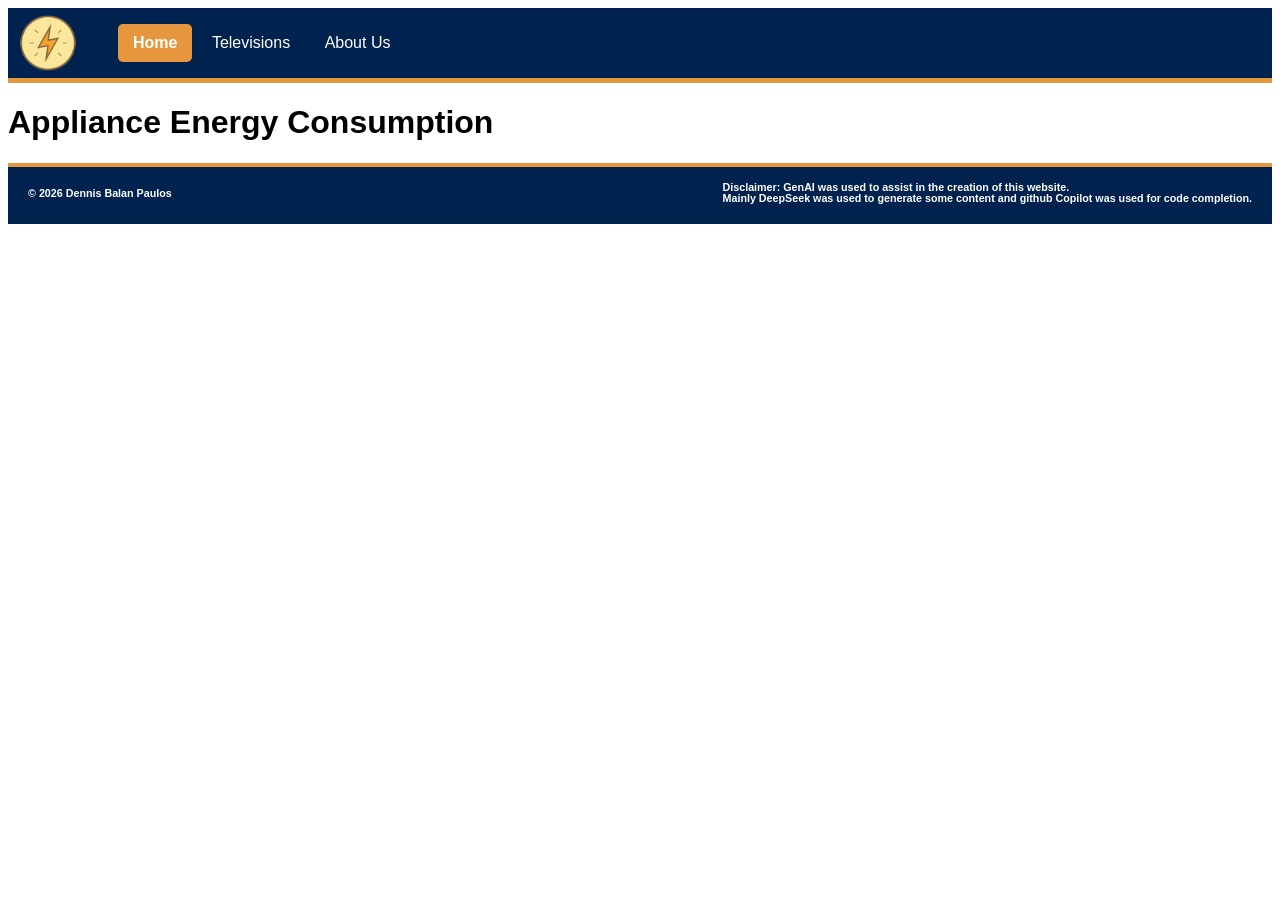
<file: index.html>
<!DOCTYPE html>
<html lang="en">

<head>
    <meta charset="UTF-8">
    <meta name="viewport" content="width=device-width, initial-scale=1.0">
    <link rel="stylesheet" href="styles.css">
    <script src="script.js"></script>
    <title>Home</title>
</head>

<body>
    <header>
        <img onclick="logoClick()" src="images/PowerIcon.png" id="logo">

        <ul id="navBar">
            <li id="homelink" class="navLink" data-page="index">Home</li>
            <li id="telelink" class="navLink" data-page="televisions">Televisions</li>
            <li id="aboutlink" class="navLink" data-page="about">About Us</li>
        </ul>

    </header>

    <h1>Appliance Energy Consumption</h1>
    <script src="https://d3js.org/d3.v7.min.js"></script>
    <script src="t04-4-load.js"></script><!-- // loads CSV then calls createBarChart -->
    <script src="t04-5-bars.js"></script><!-- // defines createBarChart -->

    <div class="responsive-svg-container">
    </div>

</body>

<footer>
    <h6 id="currentYear"></h6>
    <h6>Disclaimer: GenAI was used to assist in the creation of this website.<br> Mainly DeepSeek was used to generate
        some
        content and github Copilot was used for code completion.</h6>
</footer>

</html>
</file>
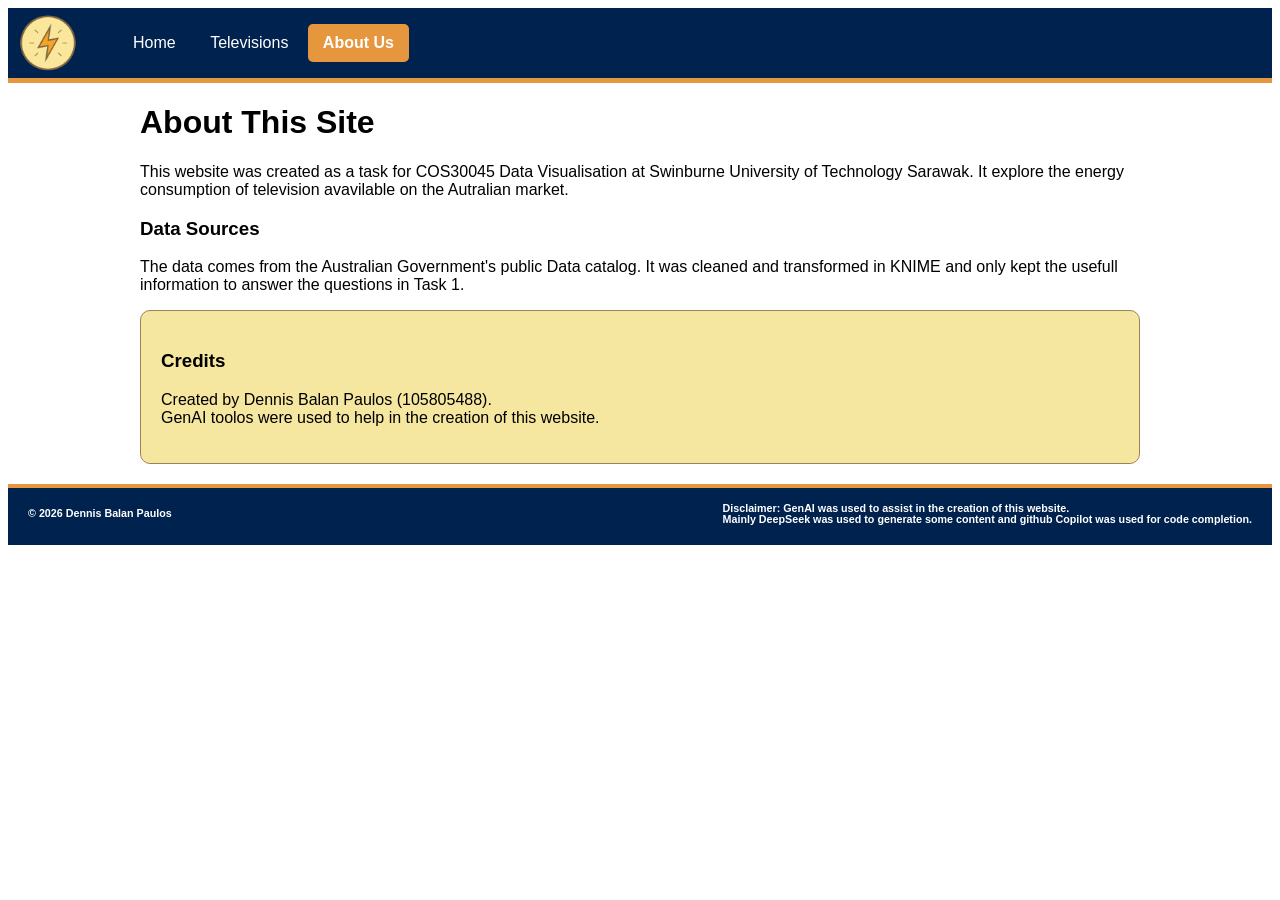
<file: AboutUs.html>
<!DOCTYPE html>
<html lang="en">

<head>
    <meta charset="UTF-8">
    <meta name="viewport" content="width=device-width, initial-scale=1.0">
    <link rel="stylesheet" href="styles.css">
    <script src="script.js"></script>
    <title>About Us</title>
</head>

<body>
    <header>
        <img onclick="logoClick()" src="images/PowerIcon.png" id="logo">
        <div>
            <ul id="navBar">
                <li id="homelink" class="navLink" data-page="index">Home</li>
                <li id="telelink" class="navLink" data-page="televisions">Televisions</li>
                <li id="aboutlink" class="navLink" data-page="about">About Us</li>
            </ul>
        </div>
    </header>

    <div id="container">
        <h1 title="">About This Site</h1>
        <p>This website was created as a task for COS30045 Data Visualisation at Swinburne University of Technology
            Sarawak.
            It
            explore the energy consumption of television avavilable on the Autralian market.</p>
        <div>
            <h3>Data Sources</h3>
            <p>The data comes from the Australian Government's public Data catalog. It was cleaned and transformed in
                KNIME
                and only kept the usefull information to answer the questions in Task 1.</p>
        </div>
        <div id="credits">
            <h3>Credits</h3>
            <p>Created by Dennis Balan Paulos (105805488).<br>
                GenAI toolos were used to help in the creation of this website.
            </p>
        </div>
    </div>
</body>
<footer>
    <h6 id="currentYear"></h6>
    <h6>Disclaimer: GenAI was used to assist in the creation of this website.<br> Mainly DeepSeek was used to generate
        some
        content and github Copilot was used for code completion.</h6>
</footer>

</html>
</file>
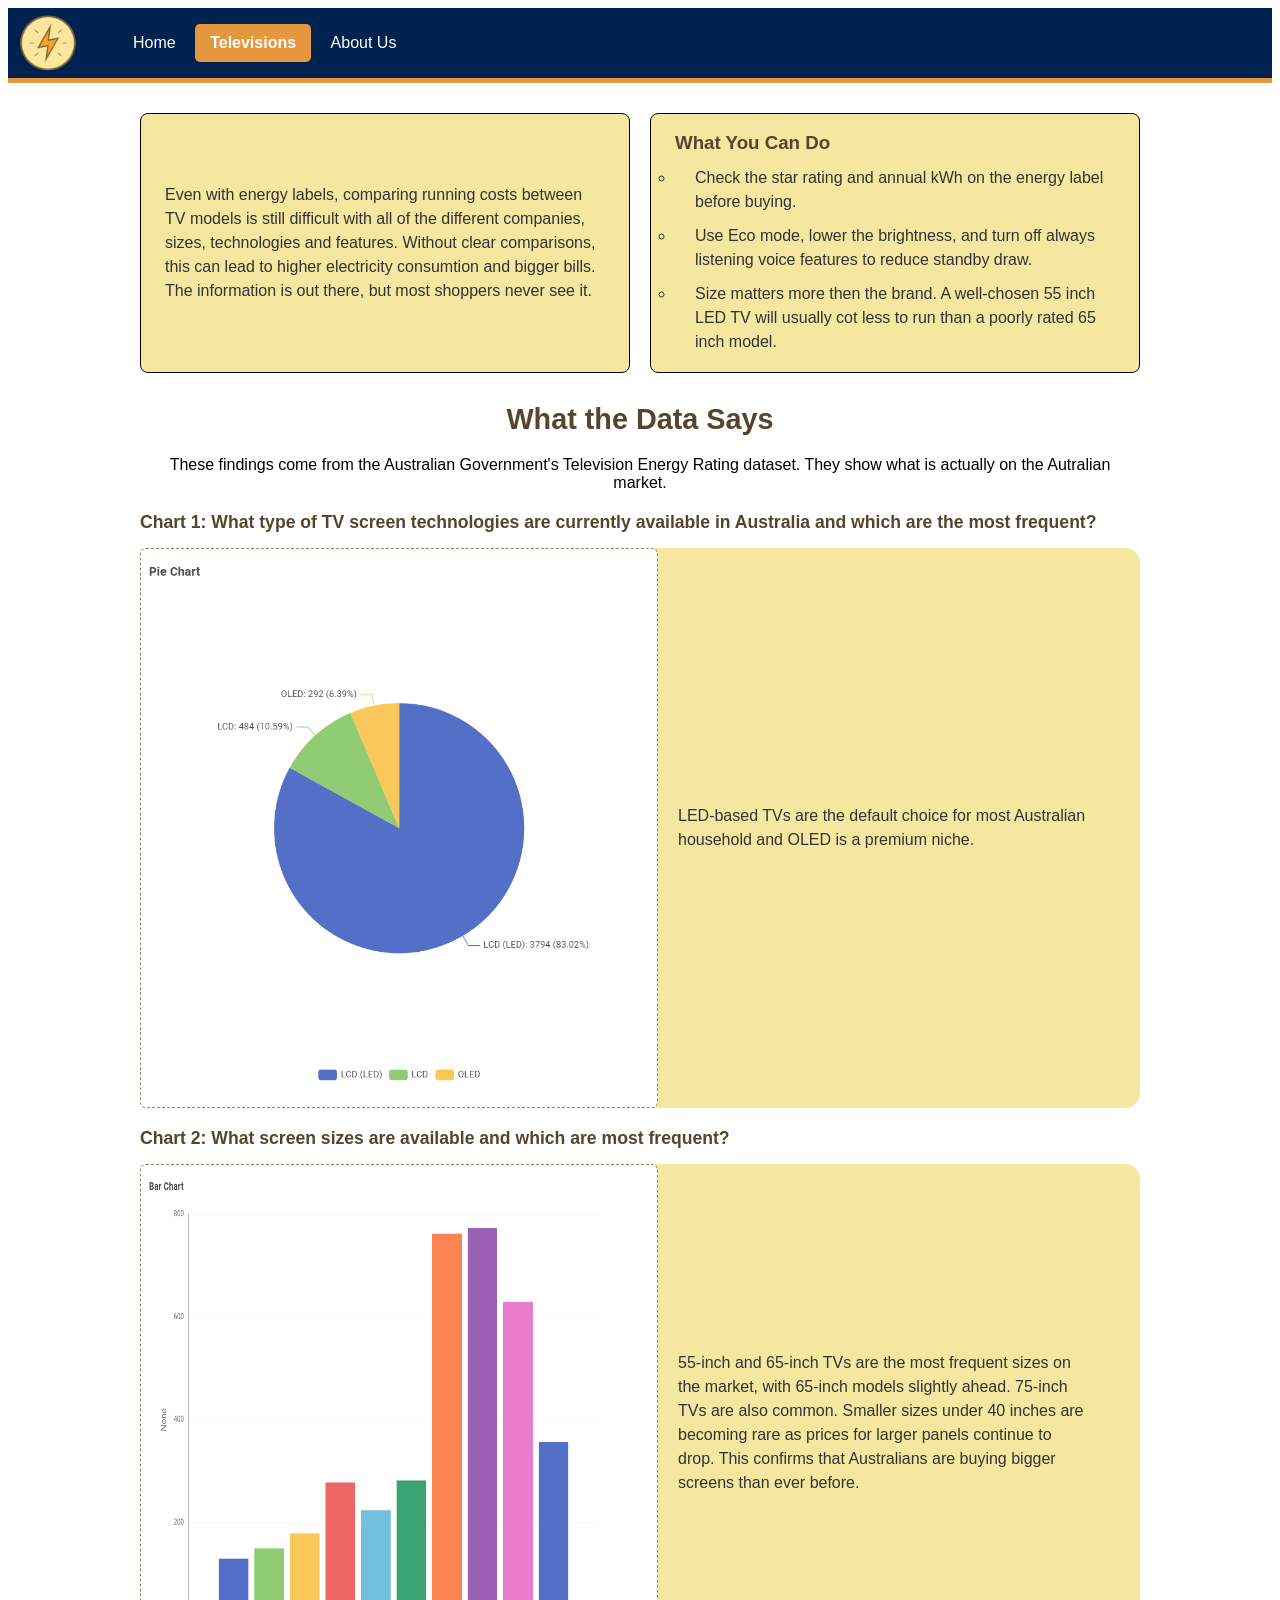
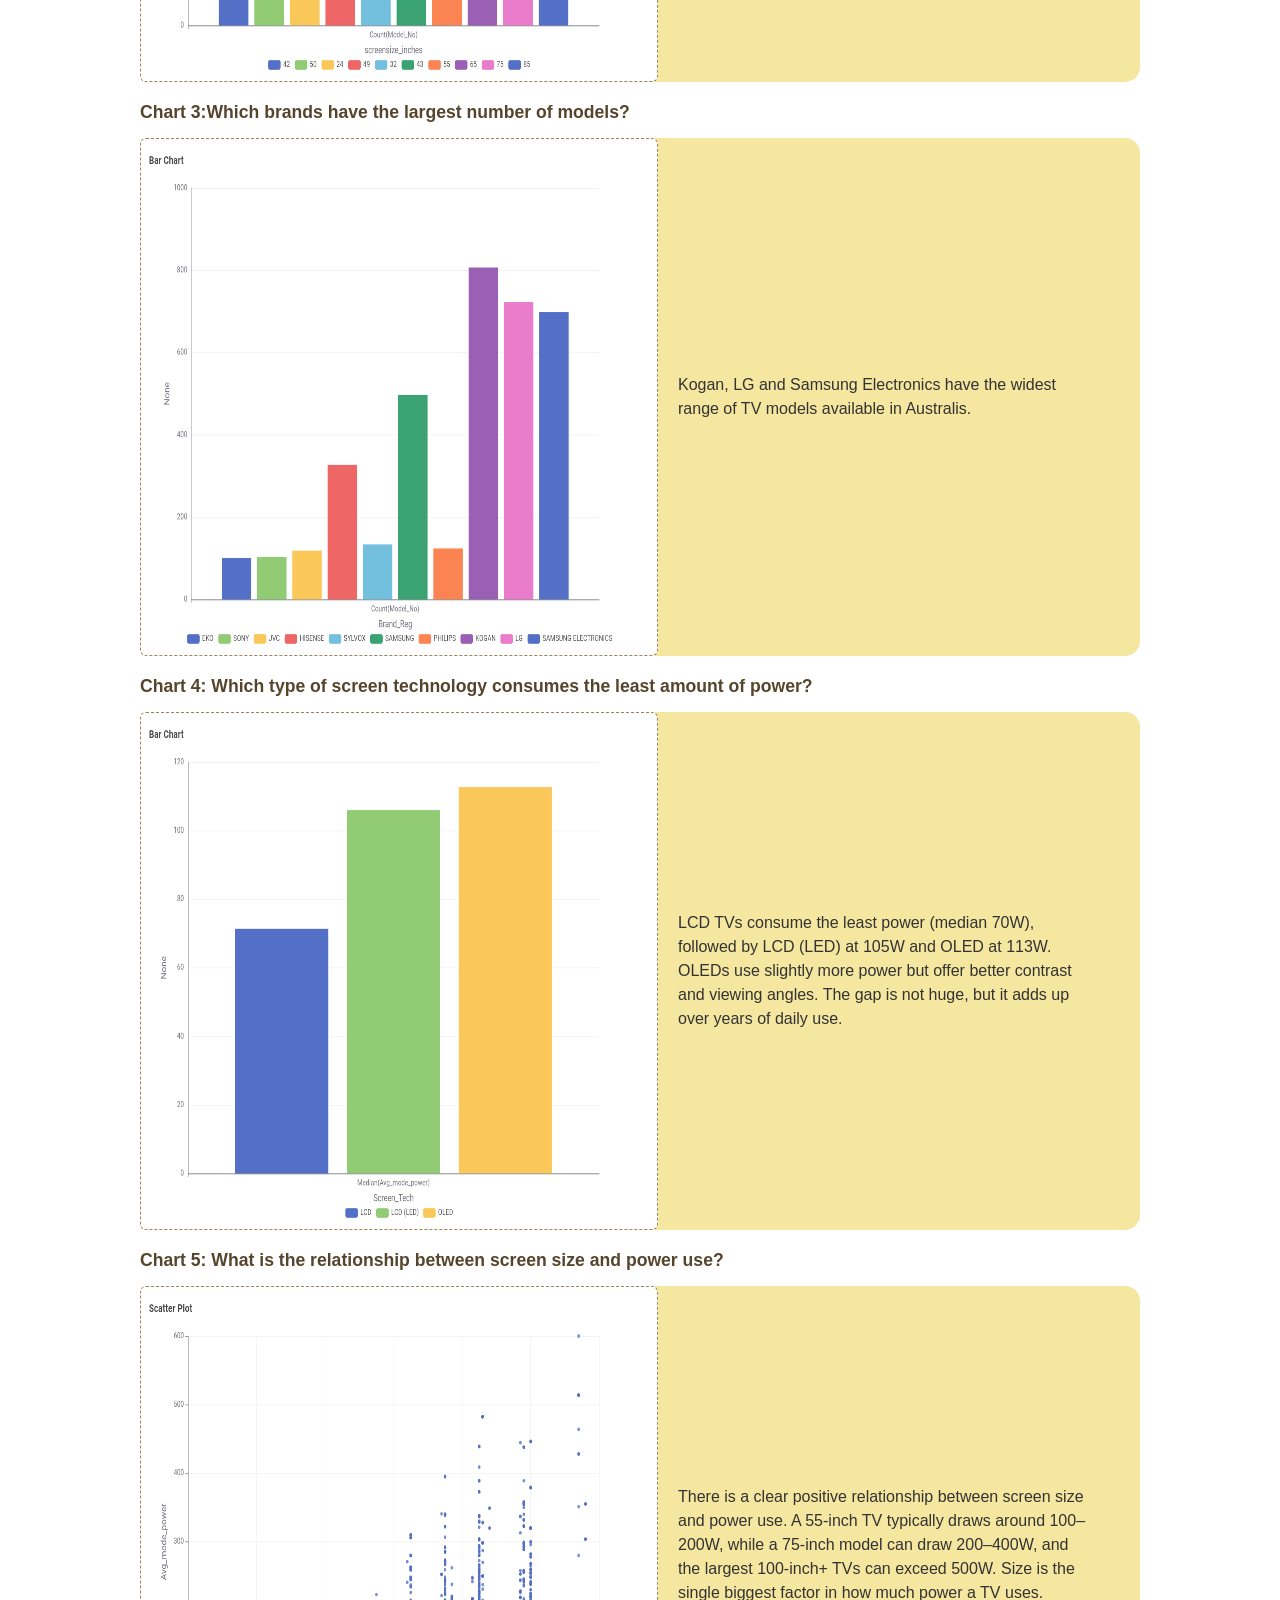
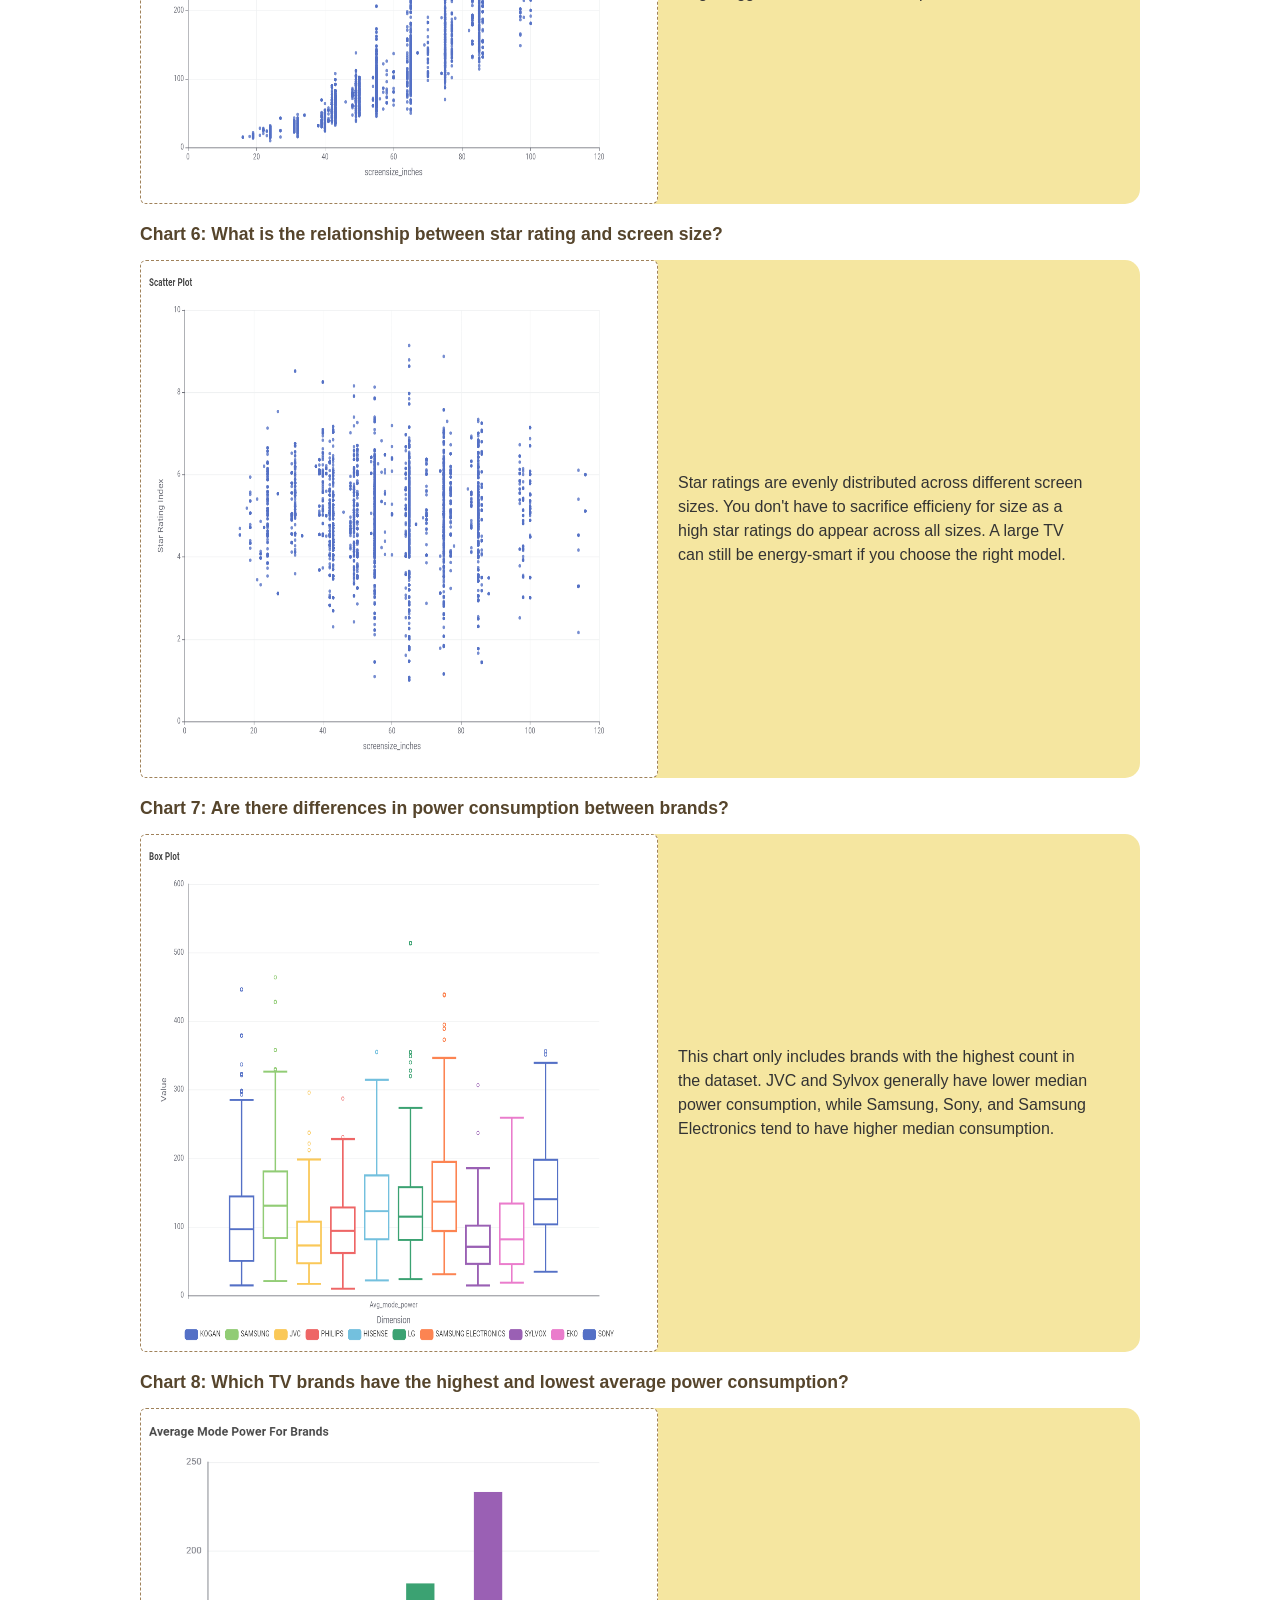
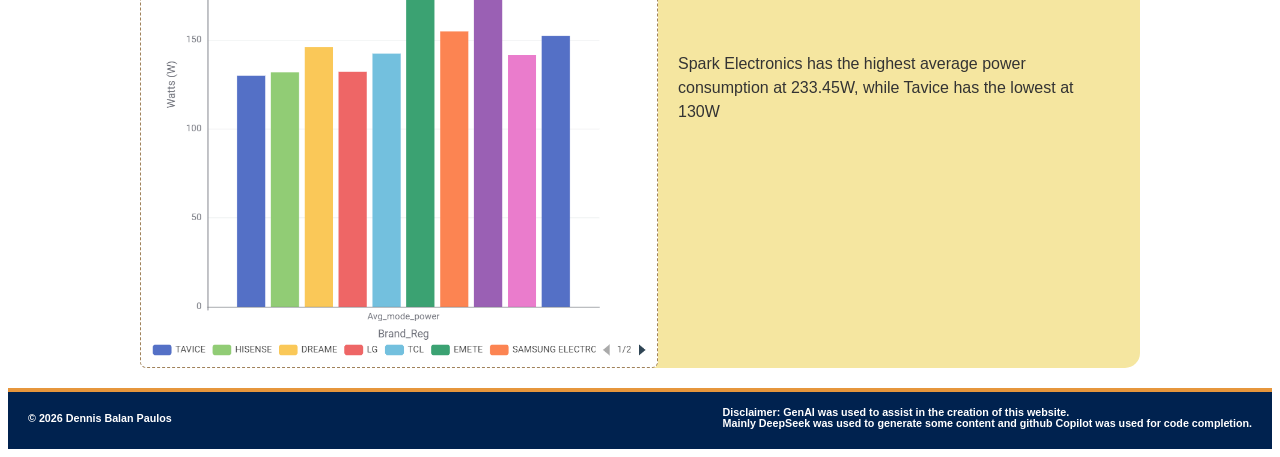
<file: Televisions.html>
<!DOCTYPE html>
<html lang="en">

<head>
    <meta charset="UTF-8">
    <meta name="viewport" content="width=device-width, initial-scale=1.0">
    <link rel="stylesheet" href="styles.css">
    <script src="script.js"></script>
    <title>Televisions</title>
</head>

<body>
    <header>
        <img onclick="logoClick()" src="images/PowerIcon.png" id="logo">
        <div>
            <ul id="navBar">
                <li id="homelink" class="navLink" data-page="index">Home</li>
                <li id="telelink" class="navLink" data-page="televisions">Televisions</li>
                <li id="aboutlink" class="navLink" data-page="about">About Us</li>
            </ul>
        </div>
    </header>
    <div id="container">
        <div class="together">
            <div class="Telcard">
                <p>
                    Even with energy labels, comparing running costs between TV models is still difficult with all of
                    the
                    different companies, sizes, technologies and features. Without clear comparisons, this can lead to
                    higher
                    electricity consumtion and bigger bills. The information is out there, but most shoppers never see
                    it.
                </p>
            </div>


            <div class="Telcard">
                <h3 title="" class="cardTitle">What You Can Do</h3>
                <ul class="customList">
                    <li>Check the star rating and annual kWh on the energy label before buying.</li>
                    <li>Use Eco mode, lower the brightness, and turn off always listening voice features to reduce
                        standby
                        draw.
                    </li>
                    <li>Size matters more then the brand. A well-chosen 55 inch LED TV will usually cot less to run than
                        a
                        poorly rated 65 inch model.</li>
                </ul>
            </div>
        </div>

        <h3 class="sectionTitle">What the Data Says</h3>
        <div class="intro-text">
            <p>These findings come from the Australian Government's Television Energy Rating dataset. They show what is
                actually on the Autralian market.</p>
        </div>
        <div id="charts-card">
            <h4 class="chart-title">Chart 1: What type of TV screen technologies are currently available in Australia
                and
                which are the most
                frequent?
            </h4>
            <div class="chart-body">
                <img src="images/Q1 Pie Chart2.png"
                    alt="Pie chart showing the distribution of TV screen technologies in Australia">
                <p>LED-based TVs are the default choice for most Australian household and OLED is a premium niche.</p>
            </div>
        </div>
        <div id="charts-card">
            <h4 class="chart-title">Chart 2: What screen sizes are available and which are most frequent?</h4>
            <div class="chart-body">
                <img src="images/Q2 Bar Chart2.png"
                    alt="Bar chart showing the distribution of TV screen sizes in Australia">
                <p>55-inch and 65-inch TVs are the most frequent sizes on the market, with 65-inch models slightly
                    ahead.
                    75-inch
                    TVs are also common. Smaller sizes under 40 inches are becoming rare as prices for larger panels
                    continue to
                    drop. This confirms that Australians are buying bigger screens than ever before.</p>
            </div>
        </div>
        <div id="charts-card">
            <h4 class="chart-title">Chart 3:Which brands have the largest number of models?</h4>
            <div class="chart-body">
                <img src="images/Q3 Bar Chart2.png" alt="Bar chart showing the distribution of TV brands in Australia">
                <p>Kogan, LG and Samsung Electronics have the widest range of TV models available in Australis.</p>
            </div>
        </div>
        <div id="charts-card">
            <h4 class="chart-title">Chart 4: Which type of screen technology consumes the least amount of power?</h4>
            <div class="chart-body">
                <img src="images/Q4 Bar Chart2.png"
                    alt="Bar chart showing the average power consumption of different TV screen technologies in Australia">
                <p>LCD TVs consume the least power (median 70W), followed by LCD (LED) at 105W and OLED at
                    113W. OLEDs use slightly more power but offer better contrast and viewing angles. The gap is not
                    huge,
                    but it adds up over years of daily use.</p>
            </div>
        </div>
        <div id="charts-card">
            <h4 class="chart-title">Chart 5: What is the relationship between screen size and power use?</h4>
            <div class="chart-body">
                <img src="images/Q5Scatter Plot.png"
                    alt="Scatter plot showing the relationship between TV screen sizes and power consumption in Australia">
                <p>There is a clear positive relationship between screen size and power use. A 55-inch TV typically
                    draws
                    around 100–200W, while a 75-inch model can draw 200–400W, and the largest 100-inch+ TVs can exceed
                    500W. Size is the single biggest factor in how much power a TV uses.</p>
            </div>
        </div>
        <div id="charts-card">
            <h4 class="chart-title">Chart 6: What is the relationship between star rating and screen size?</h4>
            <div class="chart-body">
                <img src="images/Q6Scatter Plot.png"
                    alt="Scatter plot showing the relationship between TV screen sizes and energy efficiency in Australia">
                <p>Star ratings are evenly distributed across different screen sizes. You don't have to sacrifice
                    efficieny
                    for
                    size as a high star ratings do appear across all sizes. A large TV can still be energy-smart if you
                    choose
                    the right model. </p>
            </div>

        </div>
        <div id="charts-card">
            <h4 class="chart-title">Chart 7: Are there differences in power consumption between brands?</h4>
            <div class="chart-body">
                <img src="images/Q7Box Plot.png"
                    alt="Box plot showing the distribution of power consumption across different TV brands in Australia">
                <p>This chart only includes brands with the highest count in the dataset. JVC and Sylvox generally have
                    lower
                    median power consumption, while Samsung, Sony, and Samsung Electronics tend to have higher median
                    consumption.</p>
            </div>
        </div>
        <div id="charts-card">
            <h4 class="chart-title">Chart 8: Which TV brands have the highest and lowest average power consumption?</h4>
            <div class="chart-body">
                <img src="images/Average Mode Power For Brands.png"
                    alt="Bar chart showing the distribution of TV models with different features in Australia">
                <p>Spark Electronics has the highest average power consumption at 233.45W, while Tavice has the lowest
                    at
                    130W
                </p>
            </div>
        </div>
    </div>
</body>

<footer>
    <h6 id="currentYear"></h6>
    <h6>Disclaimer: GenAI was used to assist in the creation of this website.<br> Mainly DeepSeek was used to generate
        some
        content and github Copilot was used for code completion.</h6>
</footer>

</html>
</file>
<file: styles.css>
.responsive-svg-container {
    margin: 0 auto;
    /* center */
    width: 100%;
    /* fill parent width */
    max-width: 1200px;
    /* cap max width */
}

:root {
    --color-dark-brown: #56452c;
    --color-pale-yellow: #F5E6A0;
    --color-golden-orange: #e6963c;
    --color-medium-brown: #A0825A;
    --color-dark-blue: #00224f;
    --color-light-green: #69ef88;
    --color-logo-orange: #F7A327;
}

body {
    font-family: sans-serif;
}

img#logo {
    width: 60px;
    height: 60px;
    cursor: pointer;
    margin-left: 10px;
}

header {
    background-color: var(--color-dark-blue);
    color: white;

    text-align: center;
    display: flex;
    border-bottom: #e6963c 5px solid;
    align-items: center;
    position: sticky;
    top: 0;
    z-index: 100;
}

ul#navBar li {
    display: inline-block;

    cursor: pointer;
    color: white;
    padding: 10px 15px;
    border-radius: 5px;
}

ul#navBar li:hover {
    background-color: #e6963c;
    color: black;
    font-weight: bold;
}

.navLink.active {
    background-color: #e6963c;
    border-radius: 4px;
    font-weight: bold;
}

footer {
    padding: 10px 20px;
    background-color: var(--color-dark-blue);
    border-top: 4px solid var(--color-golden-orange);
    display: flex;
    justify-content: space-between;
    align-items: center;
    margin-top: 20px;
}

footer h6 {
    margin: 0 0 5px 0;
    color: white;
    line-height: 1.0;
}

/**Home page**/
#welcome {
    text-align: center;
    align-items: center;
    justify-content: center;
    margin: 20px;
    padding: 10px 0 10px 0;

}

#welcome h1 {
    border-bottom: 5px solid var(--color-golden-orange);
    display: inline-block;
    margin: 0;
    padding-bottom: 0;
}

.card-container {
    display: flex;
    gap: 20px;
    max-width: 1000px;
    margin: 30px auto;
    padding: 0 20px;
}

.card {
    flex: 1;
    background-color: var(--color-pale-yellow);
    padding: 20px;
    border-radius: 10px;
    border: 1.5px solid var(--color-medium-brown);
}

.card h3 {
    color: var(white);
    margin-top: 0;
    margin-bottom: 10px;
    font-size: 1.5em;
}

.card p {
    color: #333333;
    margin: 0;
    line-height: 1.5;
}

/**Televisions page**/
.Telcard {
    background-color: var(--color-pale-yellow);
    padding: 18px 24px;
    border-radius: 8px;
    border: 1.5px solid;
    margin: 20px auto;
    max-width: 900px;
}

.Telcard p {
    margin: 0;
    color: #333333;
    line-height: 1.5;
}

.Telcard:first-child {
    display: flex;
    flex-direction: column;
    justify-content: center;
}

.sectionTitle {
    text-align: center;
    margin-top: 30px;
    margin-bottom: 20px;
    font-size: 1.8em;
    color: var(--color-dark-brown);
}

.customList {
    list-style-type: circle;
    padding-left: 0;
    margin: 0;
}

.customList li {
    position: relative;
    padding-left: 20px;
    margin-bottom: 10px;
    color: #333333;
    line-height: 1.5;
}

.customList li:last-child {
    margin-bottom: 0;
}

.together {
    display: flex;
    gap: 20px;
    max-width: 1000px;
    margin: 30px auto;
    align-items: stretch;
}

.together .Telcard {
    flex: 1;
    margin: 0;
    box-sizing: border-box;
}

.together h3 {
    margin-top: 0;
    margin-bottom: 12px;
    color: var(--color-dark-brown);
}

.intro-text {
    max-width: 1000px;
    margin: 0 auto 20px auto;
    padding: 0 20px;
    text-align: center;
}

.chart-card {
    background-color: var(--color-pale-yellow);
    border: 1.5px solid var(--color-medium-brown);
    border-radius: 10px;
    max-width: 1000px;
    margin: 20px auto;
    padding: 20px;
    box-sizing: border-box;
}

.chart-title {
    color: var(--color-dark-brown);
    margin-top: 20px;
    margin-bottom: 15px;
    font-size: 1.1rem;
}

.chart-body {
    display: flex;
    gap: 20px;
    align-items: center;
    background-color: var(--color-pale-yellow);
    border-radius: 15px;
}

.chart-body img {
    width: 500px;
    height: auto;
    min-height: 500px;
    border-radius: 6px;
    border: 1px dashed var(--color-medium-brown);
    background-color: #ffffff;
    padding: 8px;
}

.chart-body p {
    flex: 1;
    margin: 0;
    padding-right: 50px;
    line-height: 1.5;
    color: #333333;
}

/**About Us page**/
#credits {
    background-color: var(--color-pale-yellow);
    padding: 20px;
    border-radius: 10px;
    border: 1.5px solid var(--color-medium-brown);
}

#credits h3 {
    font-weight: bold;
}

#container {
    max-width: 1000px;
    margin: auto;

}
</file>
